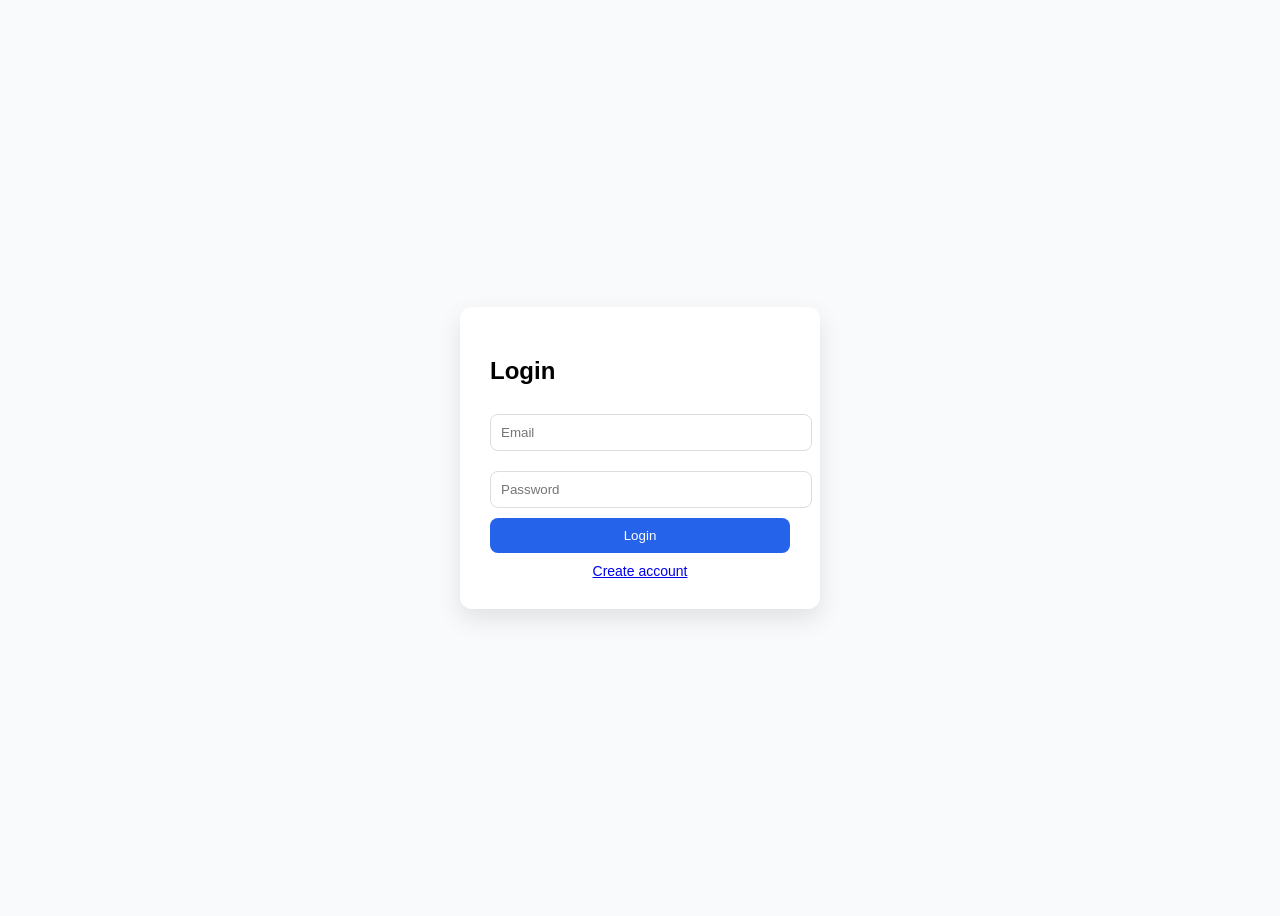
<file: templates/login.html>
<!DOCTYPE html>
<html>
<head>
    <title>Login - BridgedIt</title>
    <style>
        body {
            font-family: Arial;
            background: #f8fafc;
            display: flex;
            justify-content: center;
            align-items: center;
            height: 100vh;
        }

        .card {
            background: white;
            padding: 30px;
            border-radius: 12px;
            width: 300px;
            box-shadow: 0 10px 25px rgba(0,0,0,0.1);
        }

        input {
            width: 100%;
            padding: 10px;
            margin: 10px 0;
            border: 1px solid #ddd;
            border-radius: 8px;
        }

        button {
            width: 100%;
            padding: 10px;
            background: #2563eb;
            color: white;
            border: none;
            border-radius: 8px;
            cursor: pointer;
        }

        button:hover {
            background: #1d4ed8;
        }

        a {
            display: block;
            margin-top: 10px;
            text-align: center;
            font-size: 14px;
        }
    </style>
</head>

<body>

<div class="card">
    <h2>Login</h2>

    <form method="POST">
        <input name="email" placeholder="Email" required>
        <input name="password" type="password" placeholder="Password" required>
        <button type="submit">Login</button>
    </form>

    <a href="/signup">Create account</a>
</div>

</body>
</html>
</file>
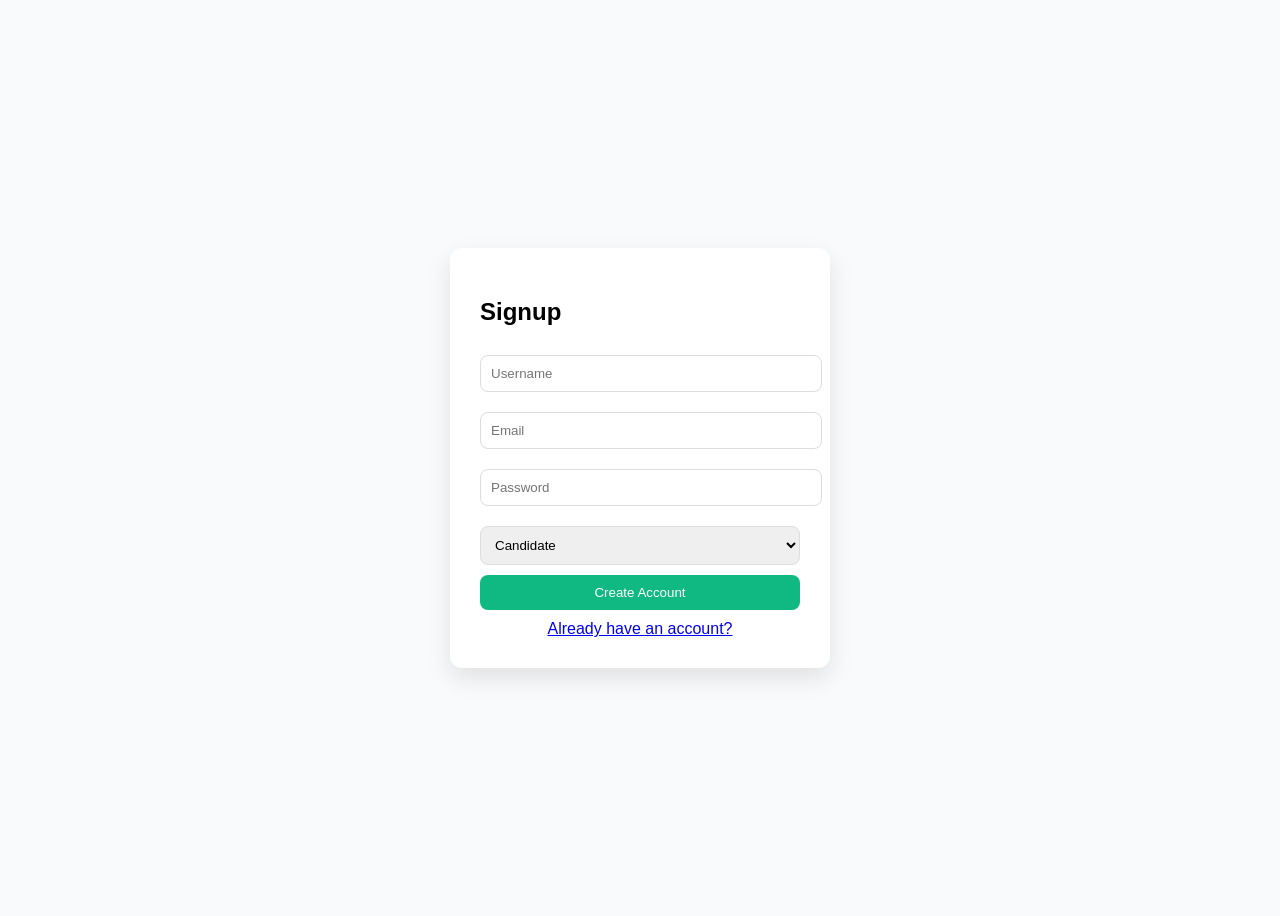
<file: templates/signup.html>
<!DOCTYPE html>
<html>
<head>
    <title>Signup - BridgedIt</title>
    <style>
        body {
            font-family: Arial;
            background: #f8fafc;
            display: flex;
            justify-content: center;
            align-items: center;
            height: 100vh;
        }

        .card {
            background: white;
            padding: 30px;
            border-radius: 12px;
            width: 320px;
            box-shadow: 0 10px 25px rgba(0,0,0,0.1);
        }

        input, select {
            width: 100%;
            padding: 10px;
            margin: 10px 0;
            border: 1px solid #ddd;
            border-radius: 8px;
        }

        button {
            width: 100%;
            padding: 10px;
            background: #10b981;
            color: white;
            border: none;
            border-radius: 8px;
            cursor: pointer;
        }

        button:hover {
            background: #059669;
        }

        a {
            display: block;
            margin-top: 10px;
            text-align: center;
        }
    </style>
</head>

<body>

<div class="card">
    <h2>Signup</h2>

    <form method="POST">
        <input name="username" placeholder="Username" required>
        <input name="email" placeholder="Email" required>
        <input name="password" type="password" placeholder="Password" required>

        <select name="role">
            <option value="candidate">Candidate</option>
            <option value="recruiter">Recruiter</option>
        </select>

        <button type="submit">Create Account</button>
    </form>

    <a href="/login">Already have an account?</a>
</div>

</body>
</html>
</file>
